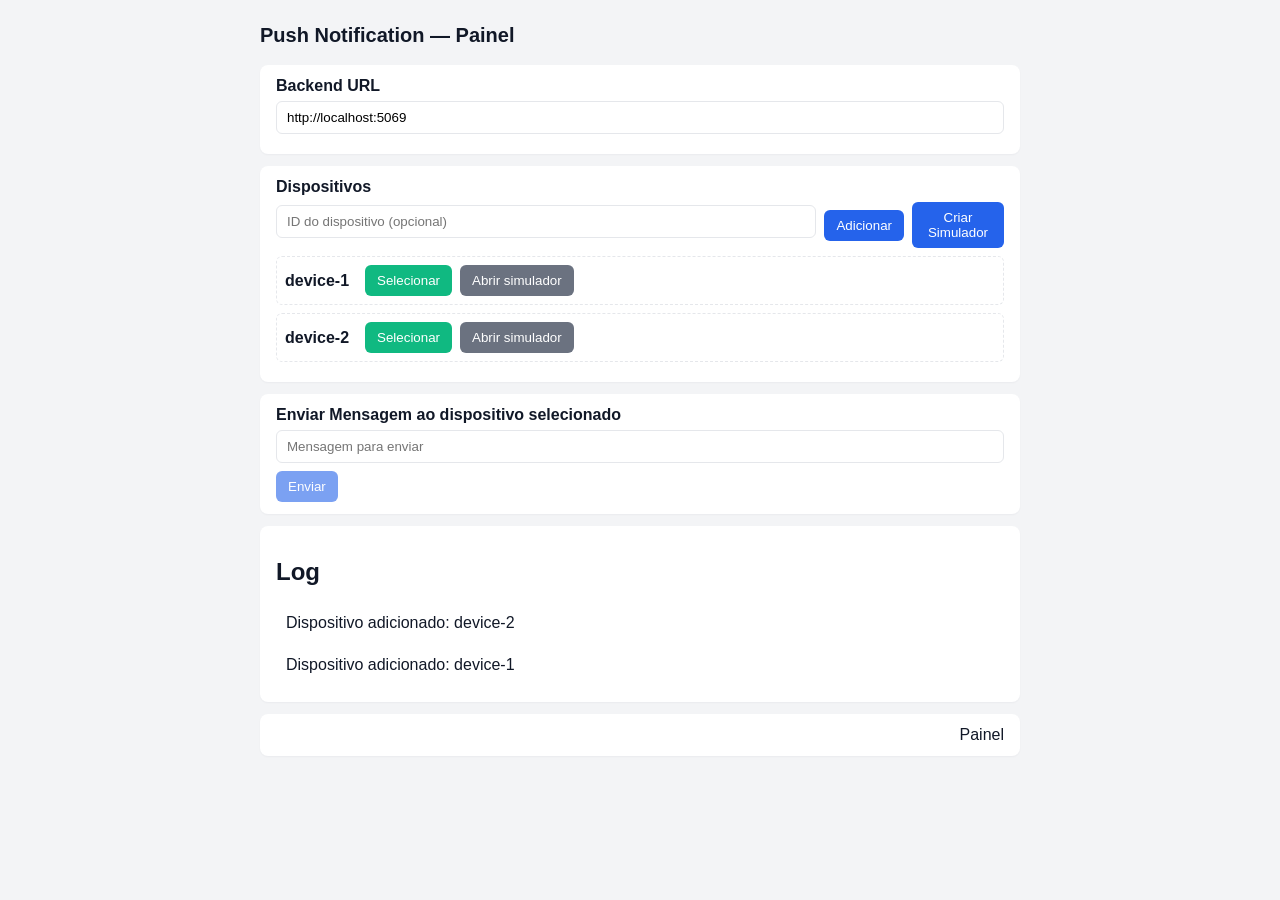
<file: PushNotificationFrontEnd/index.html>
<!doctype html>
<!doctype html>
<html lang="pt-BR">

<head>
    <meta charset="utf-8" />
    <meta name="viewport" content="width=device-width,initial-scale=1" />
    <title>Push Notification — Painel</title>
    <link rel="stylesheet" href="styles.css" />
    <meta name="description" content="Painel para gerenciar dispositivos e enviar notificações" />
    <style>
      /* small inline tweak to keep header compact on panel */
      h1 { font-size:20px; }
    </style>
</head>

<body>
    <div class="container">
        <h1>Push Notification — Painel</h1>

        <div class="card">
            <label>Backend URL</label>
            <input id="backendUrl" value="http://localhost:5069" />
        </div>

        <div class="card">
            <label>Dispositivos</label>
            <div class="device-controls">
                <input id="newDeviceId" placeholder="ID do dispositivo (opcional)" />
                <button id="addDeviceBtn">Adicionar</button>
                <button id="createSimulatorBtn">Criar Simulador</button>
            </div>
            <ul id="devicesList" class="device-list"></ul>
        </div>

        <div class="card">
            <label>Enviar Mensagem ao dispositivo selecionado</label>
            <input id="messageInput" placeholder="Mensagem para enviar" />
            <button id="sendBtn" disabled>Enviar</button>
        </div>

        <div class="card">
            <h2>Log</h2>
            <ul id="messages" class="messages"></ul>
        </div>

        <div class="card small">
            <span id="status">Painel</span>
        </div>
    </div>

    <script src="app.js"></script>
</body>

</html>
</file>
<file: PushNotificationFrontEnd/styles.css>
* { box-sizing: border-box; }
body { font-family: -apple-system, BlinkMacSystemFont, 'Segoe UI', Roboto, 'Helvetica Neue', Arial; background: #f3f4f6; color: #111827; margin: 0; padding: 24px; }
.container { max-width: 760px; margin: 0 auto; }
h1 { margin: 0 0 18px 0; font-size: 22px; }
.card { background: #ffffff; border-radius: 8px; padding: 12px 16px; margin-bottom: 12px; box-shadow: 0 1px 2px rgba(15,23,42,0.04); }
.card.small { display:flex; justify-content:flex-end; align-items:center; }
label { display:block; font-weight:600; margin-bottom:6px; }
input { width:100%; padding:8px 10px; border:1px solid #e5e7eb; border-radius:6px; margin-bottom:8px; }
button { padding:8px 12px; background:#2563eb; color:white; border:none; border-radius:6px; cursor:pointer; }
button:disabled { opacity:0.6; cursor:not-allowed; }
.hint { color:#6b7280; font-size:12px; display:block; margin-top:-6px; }
.messages { list-style:none; padding:0; margin:0; max-height:320px; overflow:auto; }
.messages li { padding:8px 10px; border-radius:6px; margin-bottom:8px; }
.messages li.incoming { background:#eef2ff; align-self:flex-start; }
.messages li.outgoing { background:#dcfce7; align-self:flex-end; }
.status { font-size:13px; color:#374151; }

.device-controls { display:flex; gap:8px; align-items:center; }
.device-list { list-style:none; padding:0; margin:8px 0 0 0; }
.device-item { display:flex; gap:8px; align-items:center; padding:8px; border:1px dashed #e5e7eb; border-radius:6px; margin-bottom:8px; }
.device-id { font-weight:600; margin-right:8px; }
.device-item button { background:#10b981; }
.device-item button:nth-child(3) { background:#6b7280; }
</file>
